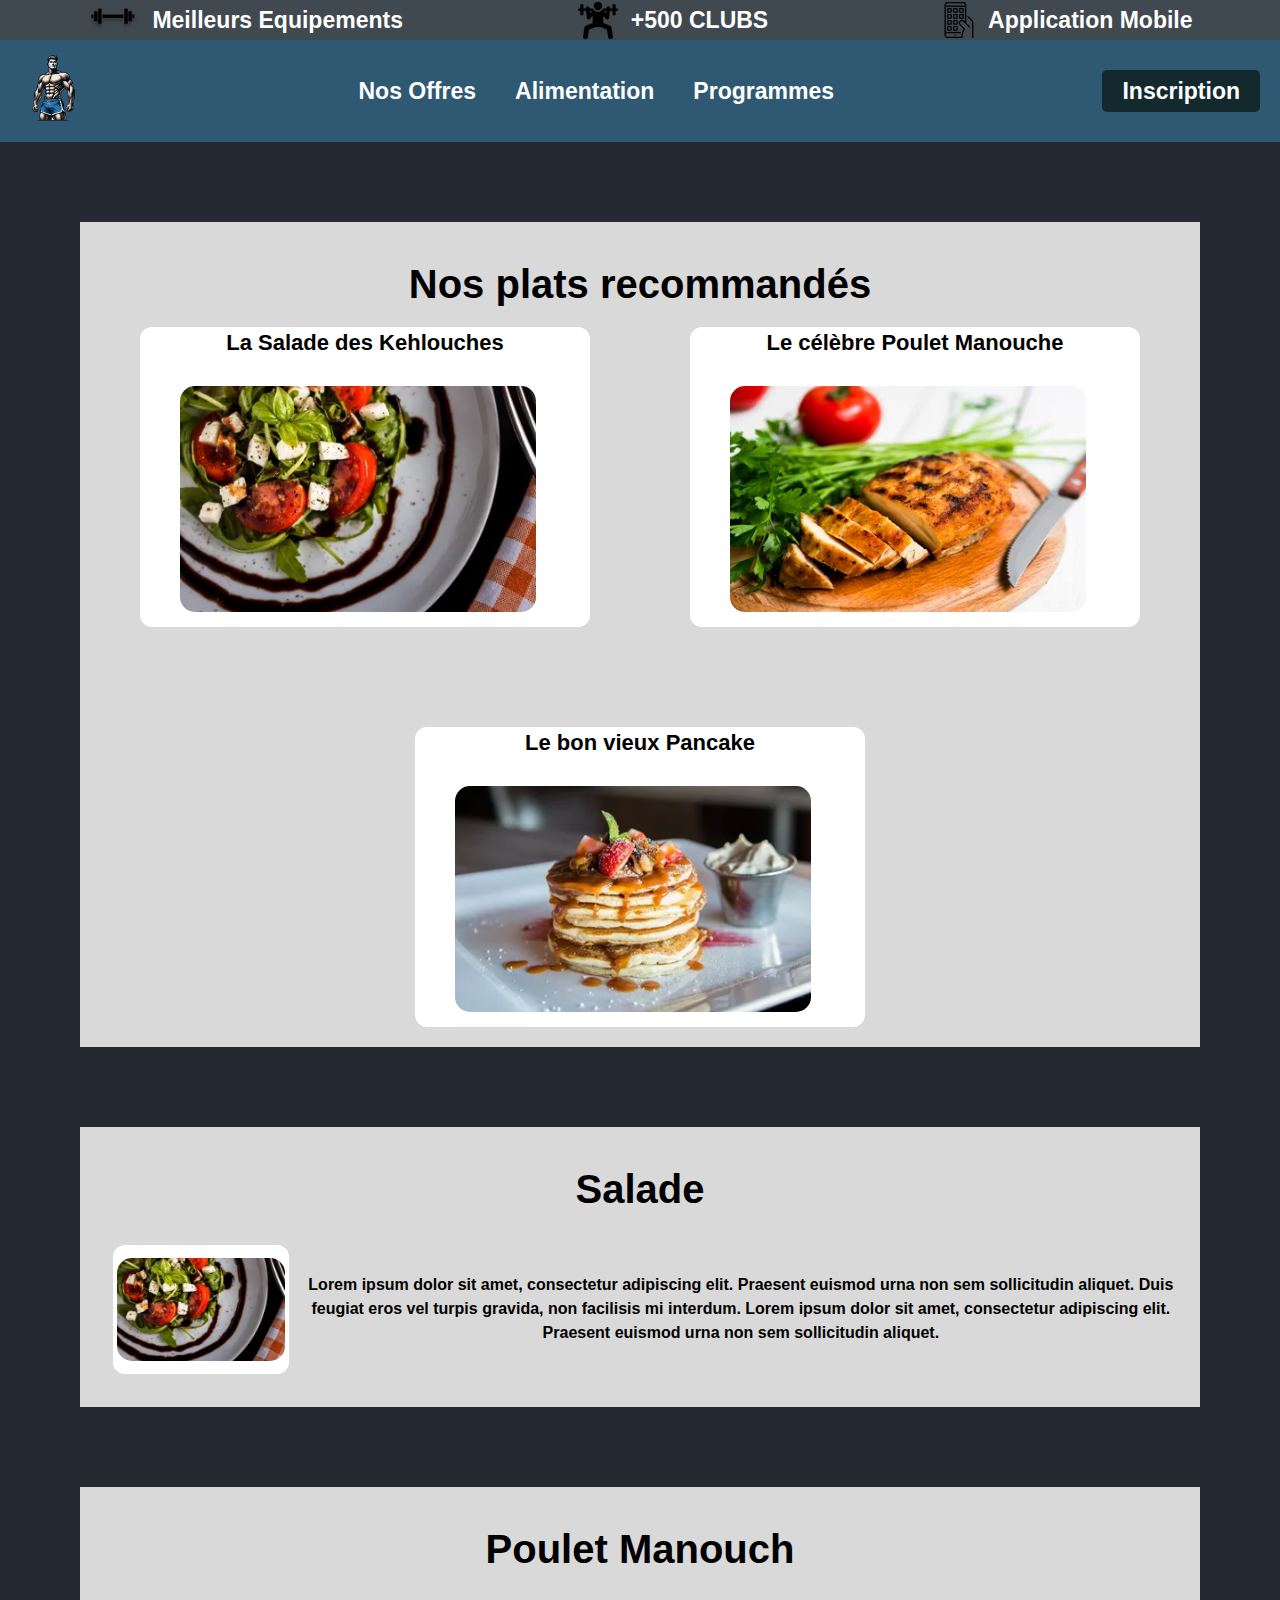
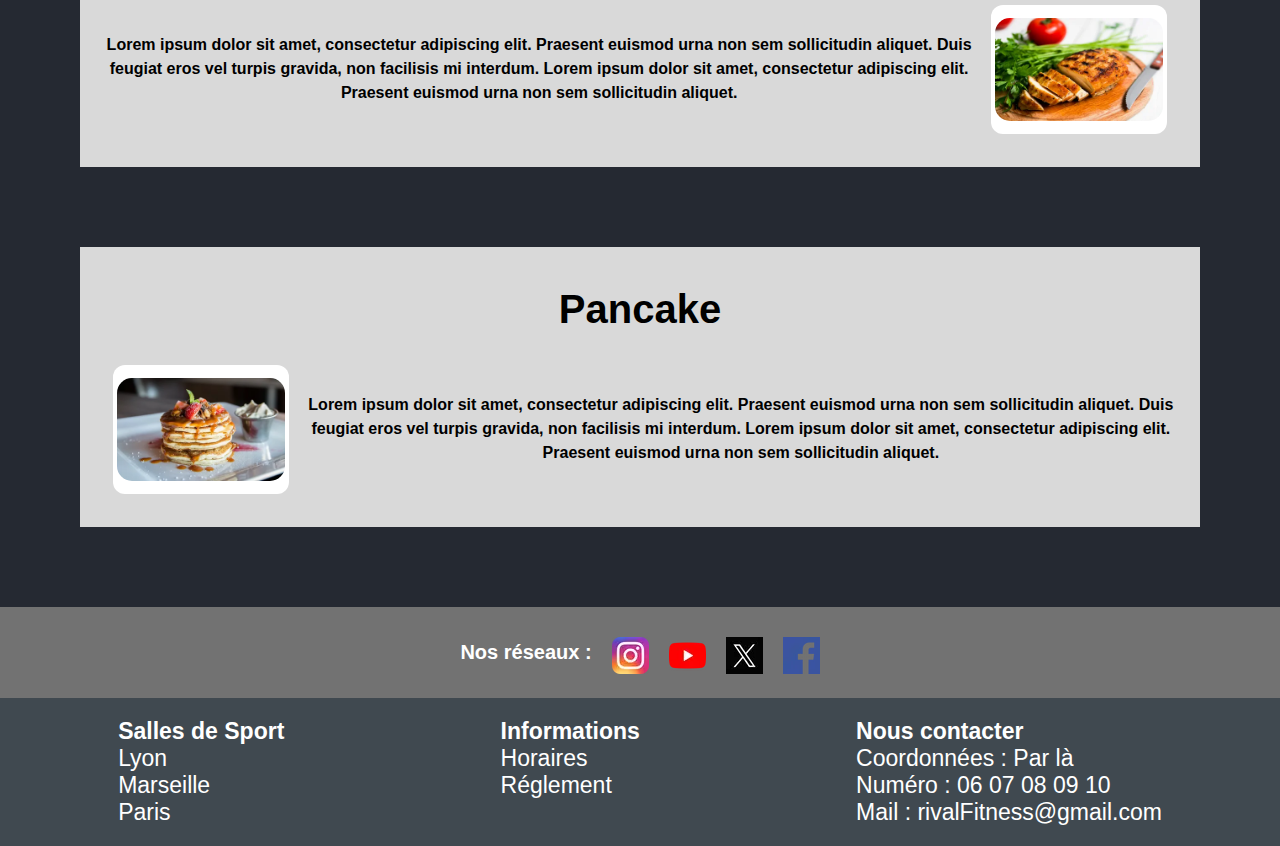
<file: Pages/alimentation.html>
<!DOCTYPE html>
<html lang="fr">
<head>
    <meta charset="UTF-8">
    <meta name="viewport" content="width=device-width, initial-scale=1.0">
    <meta name="description" content="Découvrez nos plats recommandés avec RivalFitness !">
    <meta name="keywords" content="Alimentation, Bien-être, Perte de Poids">
    <link rel="icon" href="../media/image/logo.png" type="image/png">
    <link rel="stylesheet" href="../css/style.css">
    <link rel="stylesheet" href="../css/styleAlimentation.css">
    <title>Rival Fitness - Alimentation</title>
</head>
<body>
    <!-- Barre Header -->
    <header>
        <p><img src="../media/image/header/haltere.webp" id="taille-1" alt="">Meilleurs Equipements</p>
        <p><img src="../media/image/header/hommemuscu.webp" id="taille-2" alt="">+500 CLUBS</p>
        <p><img src="../media/image/header/applicationmobile.webp" id="taille-3" alt="">Application Mobile</p>
    </header>

    <!-- Barre de navigation -->
    <nav class="navbar">
        <!-- Logo -->
        <div class="logo">
            <a href="../index.html"><img src="../media/image/logo.png"  alt="Acceuil"></a>
        </div>

       <!-- Menu Items -->
       <ul class="nav-menu">
           <li><a href="erreur404.html">Nos Offres</a></li>
           <li><a href="alimentation.html">Alimentation</a></li>
           <li><a href="programmes.html">Programmes</a></li>
       </ul>

       <!-- Sign-up Button -->
       <div class="signup-btn">
           <a href="inscription.html" class="button">Inscription</a>
       </div>
   </nav>

    <button id="scrollToTopBtn" onclick="scrollToTop()">↑</button>

    <main>
        <section class="nos-plats-section">
            <h2>Nos plats recommandés</h2>
            <div class="nos-plats">
                <div class="plat">
                    <h3>La Salade des Kehlouches</h3>
                    <a href="#Salade">
                        <img src="../media/image/alimentation/salade.webp" alt="Photo de la salate des Kehlouches appétissante">
                    </a>
                </div>
                    
                <div class="plat">
                    <h3>Le célèbre Poulet Manouche</h3>
                    <a href="#Poulet-manouch">
                        <img src="../media/image/alimentation/filet-de-poulet.webp" alt="Photo du célèbre Poulet Manouch appétissant">
                    </a>
                </div>              
                
                <div class="plat">
                    <h3>Le bon vieux Pancake</h3>
                    <a href="#Pancake">
                        <img src="../media/image/alimentation/pancake.webp" alt="Photo du bon vieux Pancake appétissant">
                    </a>
                </div>            
            </div>
        </section>
        
        <section class="plat-section">
            <h2 id="Salade">Salade</h2>
            <div class="plat-unique">
                <div class="image-container">
                    <img src="../media/image/alimentation/salade.webp" alt="Photo de la salate des Kehlouches appétissante">
                </div>
                <div class="plat-unique-content">
                    <p>Lorem ipsum dolor sit amet, consectetur adipiscing elit. Praesent euismod urna non sem sollicitudin aliquet.
                        Duis feugiat eros vel turpis gravida, non facilisis mi interdum. Lorem ipsum dolor sit amet, consectetur adipiscing elit. Praesent euismod urna non sem sollicitudin aliquet.
                    </p>
                </div>
            </div>
        </section>

        <section class="plat-section">
            <h2 id="Poulet-manouch">Poulet Manouch</h2>
            <div class="plat-unique">
                <div class="plat-unique-content">
                    <p>Lorem ipsum dolor sit amet, consectetur adipiscing elit. Praesent euismod urna non sem sollicitudin aliquet.
                        Duis feugiat eros vel turpis gravida, non facilisis mi interdum. Lorem ipsum dolor sit amet, consectetur adipiscing elit. Praesent euismod urna non sem sollicitudin aliquet.
                    </p>
                </div>
                <div class="image-container">
                    <img src="../media/image/alimentation/filet-de-poulet.webp" alt="Photo du poulet Manouch appétissant">
                </div>
            </div>
        </section>

        <section class="plat-section">
            <h2 id="Pancake">Pancake</h2>
            <div class="plat-unique">
                <div class="image-container">
                    <img src="../media/image/alimentation/pancake.webp" alt="Photo du bon vieux Pancake appétissant">
                </div>
                <div class="plat-unique-content">
                    <p>Lorem ipsum dolor sit amet, consectetur adipiscing elit. Praesent euismod urna non sem sollicitudin aliquet.
                        Duis feugiat eros vel turpis gravida, non facilisis mi interdum. Lorem ipsum dolor sit amet, consectetur adipiscing elit. Praesent euismod urna non sem sollicitudin aliquet.
                    </p>
                </div>
            </div>
        </section>
    </main>

    <footer>
        <!-- Section nos reseaux-->
        <div class="nos-reseaux-section">
            <div class="nos-reseaux">
                <p>Nos réseaux :</p>
                <div>
                    <a href="https://www.instagram.com/RivalFitness/" target="_blank">
                        <img src="../media/image/Instagram.webp" alt="Logo Instagram">
                    </a>
                    <a href="https://www.youtube.com/RivalFitness/" target="_blank">
                        <img src="../media/image/youtube.webp" alt="Logo Youtube">
                    </a>
                    <a href="https://www.x.com/RivalFitness/" target="_blank">
                        <img src="../media/image/twitter.webp" alt="Logo Twitter">
                    </a>
                    <a href="https://www.facebook.com/RivalFitness/" target="_blank">
                        <img src="../media/image/facebook.webp" alt="Logo Facebook">
                    </a>
                </div>
            </div>
        </div>
 
        <!-- Section pied de page-->
        <div class="pied-de-page-section"> 
            <div>
                <p>Salles de Sport</p>
                <ul>
                    <li><a href="erreur404.html">Lyon</a></li>
                    <li><a href="erreur404.html">Marseille</a></li>
                    <li><a href="erreur404.html">Paris</a></li>
                </ul>
            </div>
            <div>
                <p>Informations</p>
                <ul>
                    <li><a href="erreur404.html">Horaires</a></li>
                    <li><a href="erreur404.html">Réglement</a></li>
                </ul>
            </div>
            <div>
                <p>Nous contacter</p>
                <ul>
                    <li>Coordonnées : Par là</li>
                    <li>Numéro : 06 07 08 09 10</li>
                    <li>Mail :  rivalFitness@gmail.com</li>
                </ul>
            </div>
        </div>
    </footer>

    <script src="../js/theme-loader.js"></script>
    <script src="../js/scrollToTopBtn.js"></script>
</body>
</html>
</file>
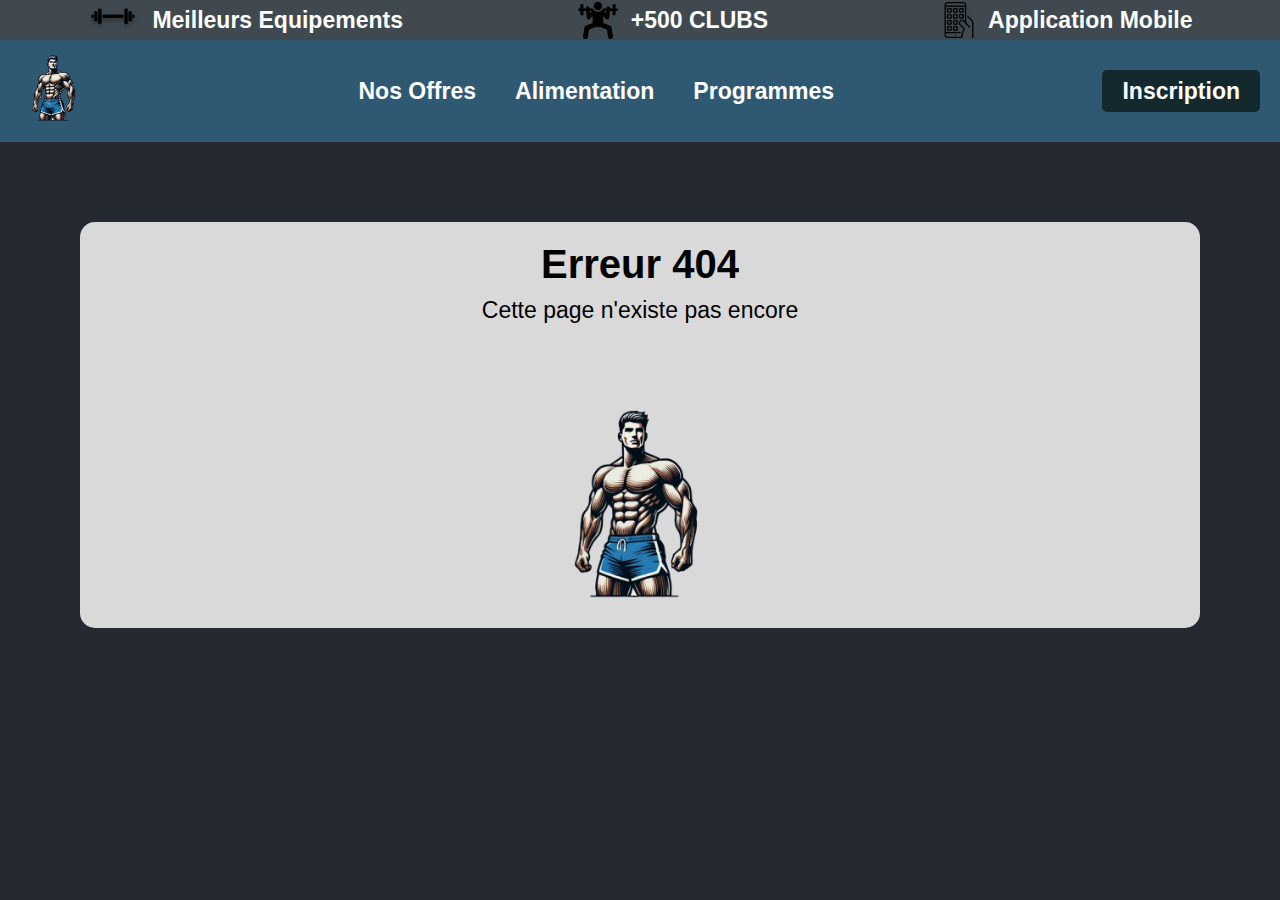
<file: Pages/erreur404.html>
<!DOCTYPE html>
<html lang="fr">
<head>
    <meta charset="UTF-8">
    <meta name="viewport" content="width=device-width, initial-scale=1.0">
    <meta name="description" content="Erreur page 404 !">
    <meta name="keywords" content="Erreur, 404, Poids, Muscles">
    <link rel="icon" href="../media/image/logo.png" type="image/png">
    <link rel="stylesheet" href="../css/style.css">
    <link rel="stylesheet" href="../css/styleErreur404.css">
    <title>Erreur404</title>
</head>
<body>
    <!-- Barre Header -->
    <header>
        <p><img src="../media/image/header/haltere.webp" alt="Icone Haltere">Meilleurs Equipements</p>
        <p><img src="../media/image/header/hommemuscu.webp" alt="Icone Hommemuscu">+500 CLUBS</p>
        <p><img src="../media/image/header/applicationmobile.webp" alt="Icone AppMobile">Application Mobile</p>
    </header>

    <!-- Barre de navigation -->
    <nav class="navbar">
        <!-- Logo -->
        <div class="logo">
            <a href="../index.html"><img src="../media/image/logo.png"  alt="Acceuil"></a>
        </div>

       <!-- Menu Items -->
       <ul class="nav-menu">
           <li><a href="erreur404.html">Nos Offres</a></li>
           <li><a href="alimentation.html">Alimentation</a></li>
           <li><a href="programmes.html">Programmes</a></li>
       </ul>

       <!-- Sign-up Button -->
       <div class="signup-btn">
           <a href="inscription.html" class="button">Inscription</a>
       </div>
   </nav>
   
    <main>
        <section class="Erreur404-section">
            <h1>Erreur 404</h1>
            <p>Cette page n'existe pas encore</p>
            <a href="../index.html">
                <img src="../media/image/logo.png" alt="">
            </a>
        </section>
    </main>
    <script src="../js/theme-loader.js"></script>
</body>
</html>
</file>
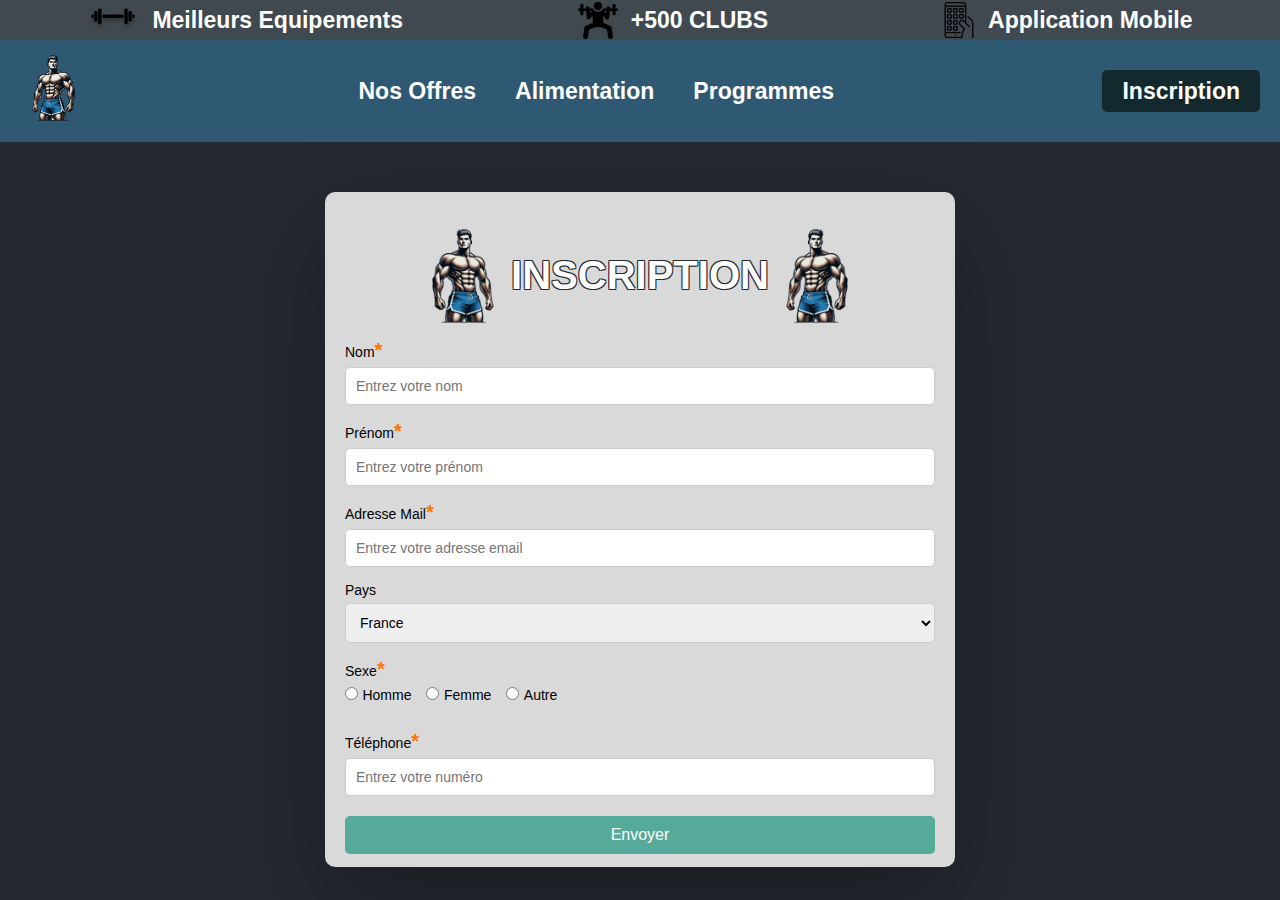
<file: Pages/inscription.html>
<!DOCTYPE html>
<html lang="fr">
<head>
    <meta charset="UTF-8">
    <meta name="viewport" content="width=device-width, initial-scale=1.0">
    <meta name="description" content="Inscrivez vous sur RivalFitness !">
    <meta name="keywords" content="Inscription, Données, Form">
    <link rel="icon" href="../media/image/logo.png" type="image/png">
    <link rel="stylesheet" href="../css/style.css">
    <link rel="stylesheet" href="../css/styleInscription.css">
    <link rel="stylesheet" href="https://cdnjs.cloudflare.com/ajax/libs/font-awesome/5.15.4/css/all.min.css">
    <title>Rival Fitness - Inscription</title>
</head>
<body>
    <!-- Barre Header -->
    <header>
        <p><img src="../media/image/header/haltere.webp" id="taille-1" alt="">Meilleurs Equipements</p>
        <p><img src="../media/image/header/hommemuscu.webp" id="taille-2" alt="">+500 CLUBS</p>
        <p><img src="../media/image/header/applicationmobile.webp" id="taille-3" alt="">Application Mobile</p>
    </header>

    <!-- Barre de navigation -->
    <nav class="navbar">
        <!-- Logo -->
        <div class="logo">
            <a href="../index.html"><img src="../media/image/logo.png"  alt=""></a>
        </div>

        <!-- Menu Items -->
        <ul class="nav-menu">
            <li><a href="../Pages/erreur404.html">Nos Offres</a></li>
            <li><a href="../Pages/alimentation.html">Alimentation</a></li>
            <li><a href="../Pages/programmes.html">Programmes</a></li>
        </ul>

        <!-- Sign-up Button -->
        <div class="signup-btn">
            <a href="../Pages/inscription.html" class="button">Inscription</a>
        </div>
    </nav>

    <main>
        <div class="form-wrapper">
            <div class="form-header">
                <img src="../media/image/logo.png" alt="RivalFitness" class="logo-left">
                <h1>INSCRIPTION</h1>
                <img src="../media/image/logo.png" alt="RivalFitness" class="logo-right">
            </div>
            <form action="mailto:rivalFitness@gmail.com" method="post" enctype="text/plain">
                <label for="nom">Nom<span>*</span></label>
                <input type="text" id="nom" name="nom" placeholder="Entrez votre nom" required>


                <label for="prenom">Prénom<span>*</span></label>
                <input type="text" id="prenom" name="prenom" placeholder="Entrez votre prénom" required>


                <label for="email">Adresse Mail<span>*</span></label>
                <input type="email" id="email" name="email" placeholder="Entrez votre adresse email" required>


                <label for="pays">Pays</label>
                <select id="pays" name="pays">
                    <option value="france">France</option>
                    <option value="belgique">Belgique</option>
                    <option value="suisse">Suisse</option>
                    <option value="canada">Canada</option>
                </select>


                <label>Sexe<span>*</span></label>
                <div class="radio-group">
                    <div>
                    <input type="radio" id="homme" name="sexe" value="homme" required>
                    <label for="homme">Homme</label>
                    </div>

                    <div>
                    <input type="radio" id="femme" name="sexe" value="femme" required>
                    <label for="femme">Femme</label>
                    </div>

                    <div>
                    <input type="radio" id="autre" name="sexe" value="autre" required>
                    <label for="autre">Autre</label>
                    </div>
                </div>

                <label for="telephone">Téléphone<span>*</span></label>
                <input type="tel" id="telephone" name="telephone" placeholder="Entrez votre numéro" required>

                <button type="submit">Envoyer</button>
            </form>
        </div>
    </main>
    <script src="../js/theme-loader.js"></script>
</body>
</html>
</file>
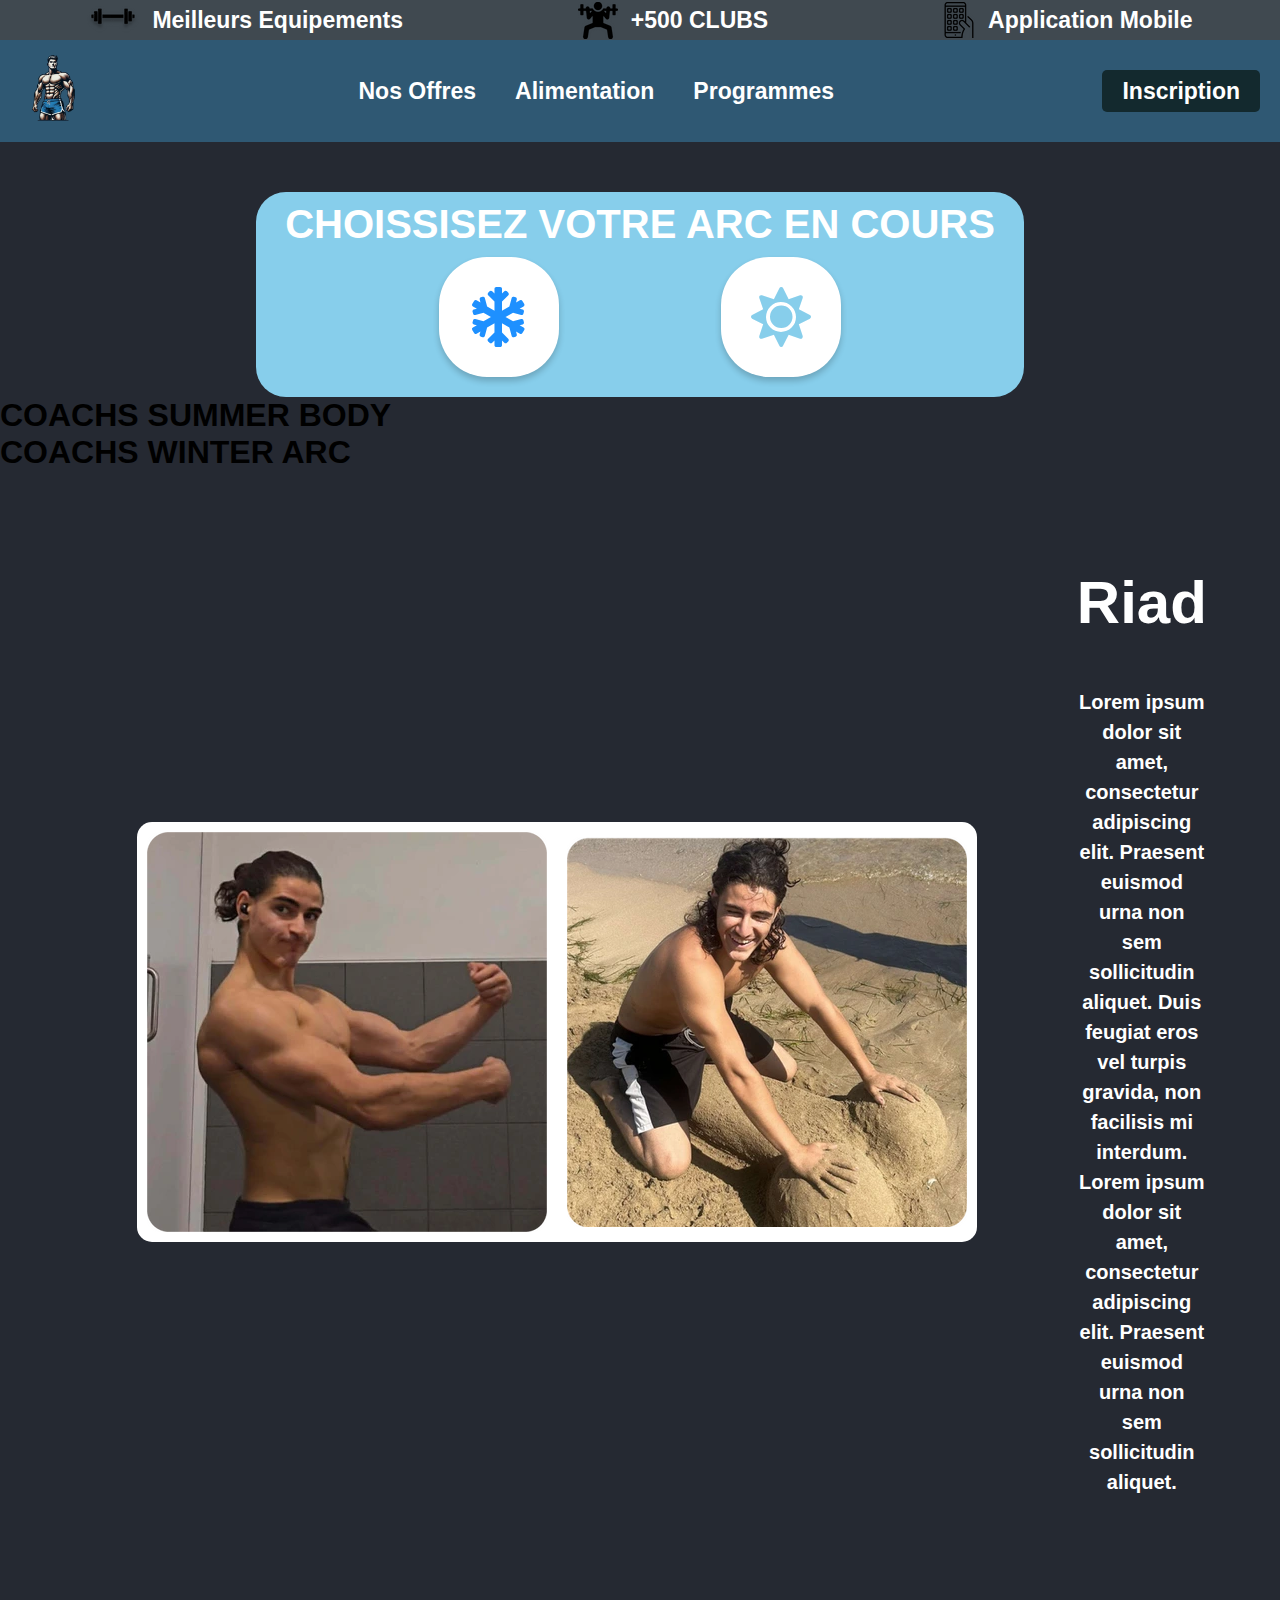
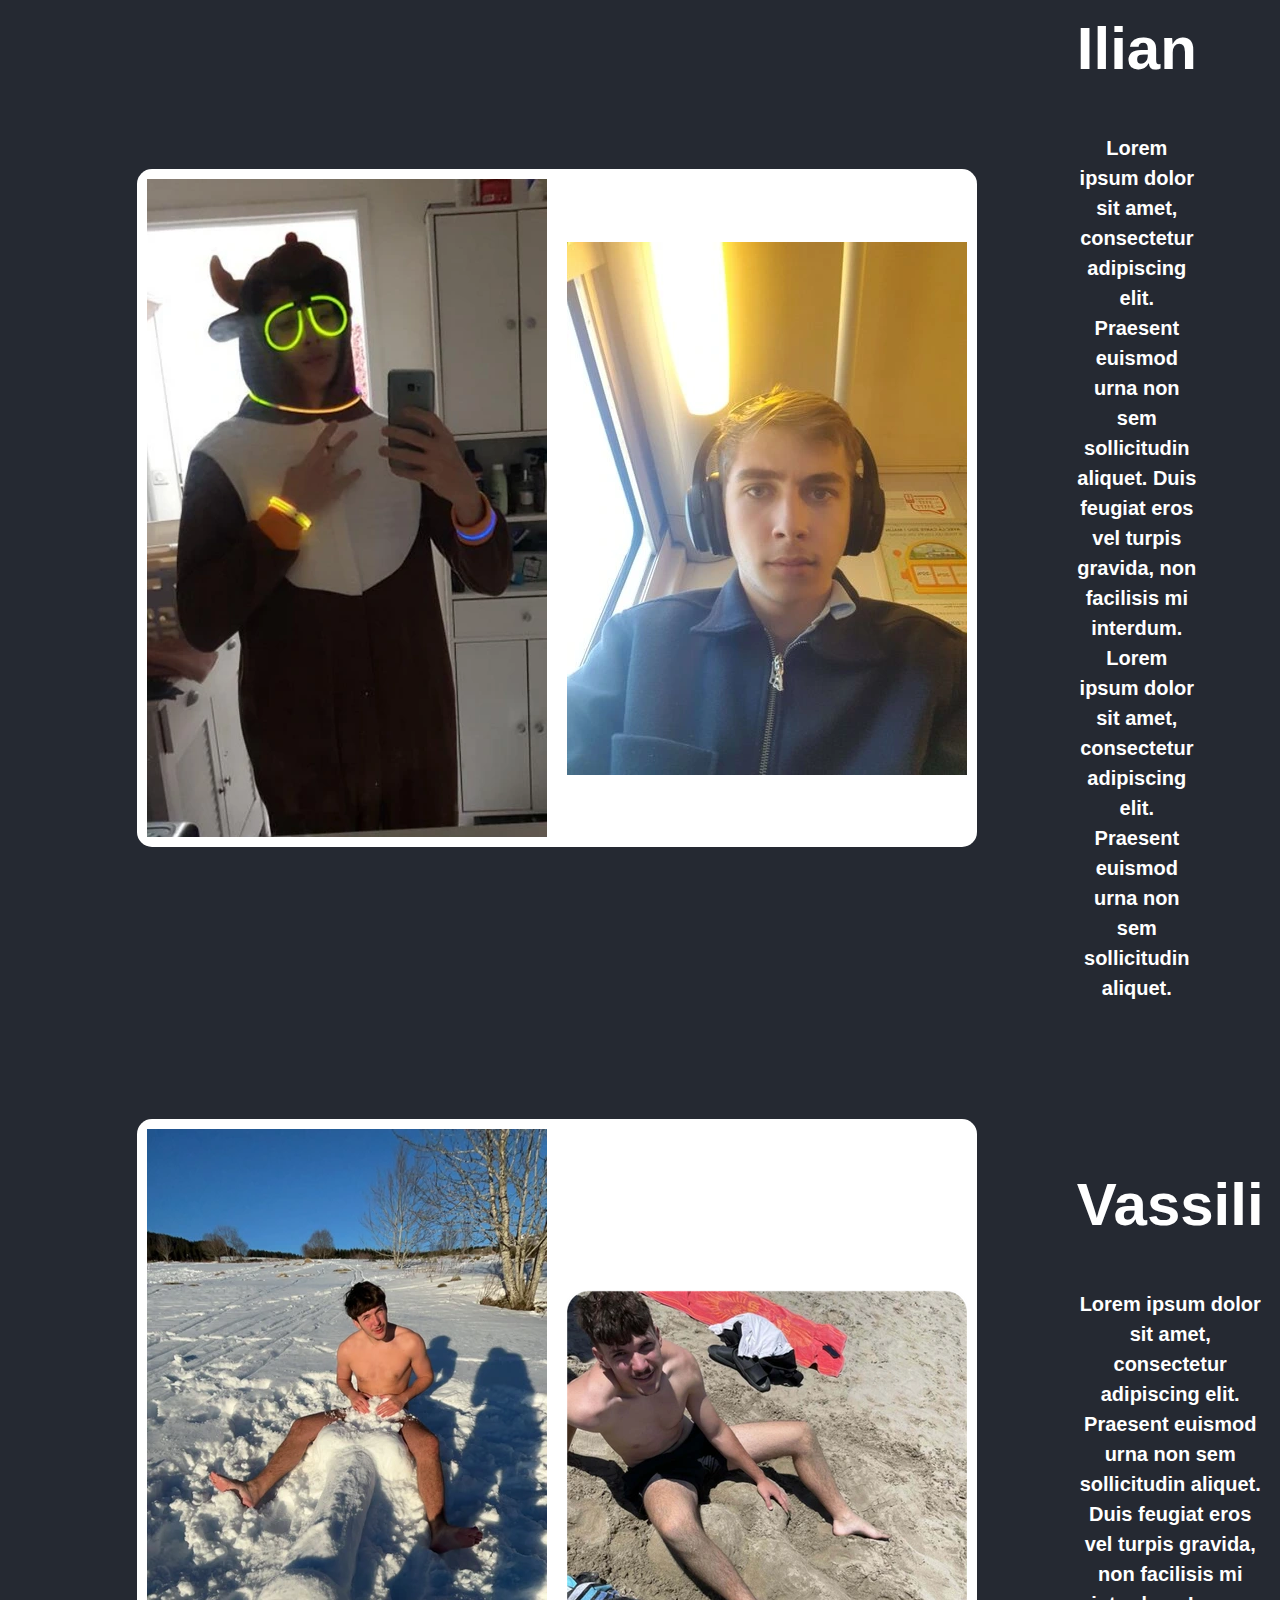
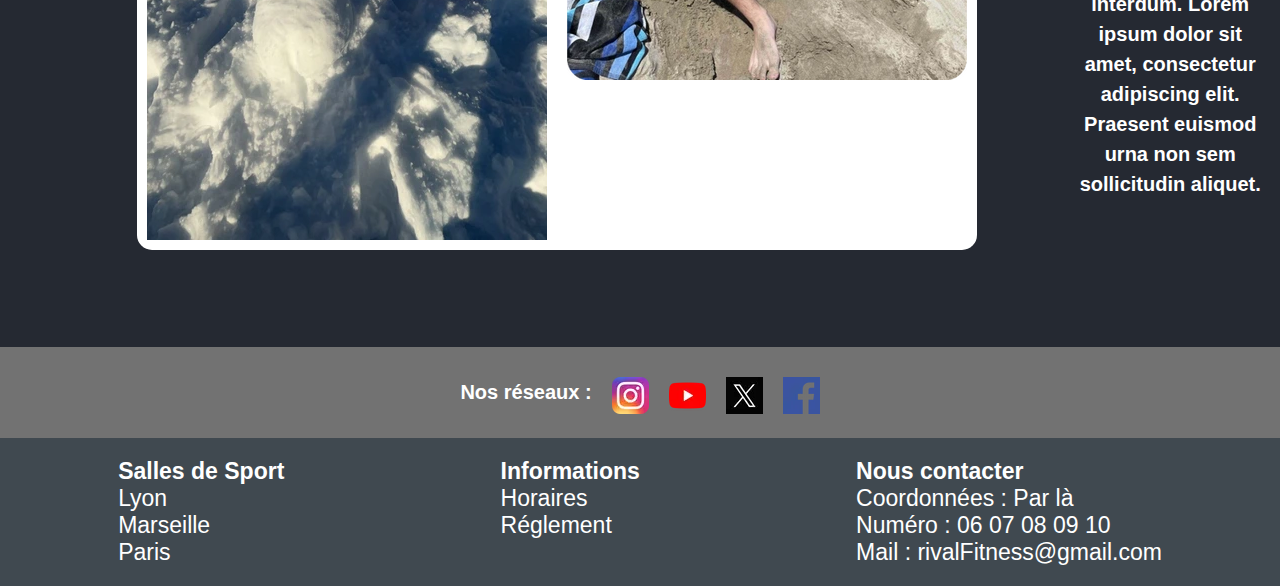
<file: Pages/programmes.html>
<!DOCTYPE html>
<html lang="fr">
<head>
    <meta charset="UTF-8">
    <meta name="viewport" content="width=device-width, initial-scale=1.0">
    <meta name="description" content="Choissez votre ARC avec RivalFitness !">
    <meta name="keywords" content="Coachs, Thème, Poids, Muscles">
    <link rel="icon" href="../media/image/logo.png" type="image/png">
    <link rel="stylesheet" href="../css/style.css">
    <link rel="stylesheet" href="../css/styleProgrammes.css">
    <link rel="stylesheet" href="https://cdnjs.cloudflare.com/ajax/libs/font-awesome/5.15.4/css/all.min.css">
    <title>Rival Fitness- Programmes</title>
</head>
<body>
   <!-- Barre Header -->
    <header>
        <p><img src="../media/image/header/haltere.webp" alt="Icone Haltere">Meilleurs Equipements</p>
        <p><img src="../media/image/header/hommemuscu.webp" alt="Icone Hommemuscu">+500 CLUBS</p>
        <p><img src="../media/image/header/applicationmobile.webp" alt="Icone AppMobile">Application Mobile</p>
    </header>

   <!-- Barre de navigation -->
   <nav class="navbar">
    <!-- Logo -->
    <div class="logo">
        <a href="../index.html"><img src="../media/image/logo.png"  alt="Acceuil"></a>
    </div>

   <!-- Menu Items -->
   <ul class="nav-menu">
       <li><a href="erreur404.html">Nos Offres</a></li>
       <li><a href="alimentation.html">Alimentation</a></li>
       <li><a href="programmes.html">Programmes</a></li>
   </ul>

   <!-- Sign-up Button -->
   <div class="signup-btn">
       <a href="inscription.html" class="button">Inscription</a>
   </div>
</nav>

   <button id="scrollToTopBtn" onclick="scrollToTop()">↑</button>

   <div class="theme-toggle">
       <h1>CHOISSISEZ VOTRE ARC EN COURS</h1>
       <div class="buttons-wrapper">
           <button id="winter-button" class="theme-button" aria-label="Winter ARC">
               <i class="fas fa-snowflake"></i>
           </button>
           <button id="summer-button" class="theme-button" aria-label="Summer ARC">
               <i class="fas fa-sun"></i>
           </button>
       </div>
   </div> 

   <h1 class="arc-title summer-element">COACHS SUMMER BODY</h1>
   <h1 class="arc-title winter-element">COACHS WINTER ARC</h1>

   <section class="coach-section">
       <div class="coach-unique">
           <div class="image-container">
               <img class="winter-element" src="../media/image/programmes/winter-riad.webp" alt="Coach Riad">
               <img class="summer-element" src="../media/image/programmes/summer-riad.webp" alt="Coach Riad">
           </div>
           <div class="coach-unique-content">
               <h2>Riad</h2>
               <p>Lorem ipsum dolor sit amet, consectetur adipiscing elit. Praesent euismod urna non sem sollicitudin aliquet.
                   Duis feugiat eros vel turpis gravida, non facilisis mi interdum. Lorem ipsum dolor sit amet, consectetur adipiscing elit. Praesent euismod urna non sem sollicitudin aliquet.
               </p>
           </div>
       </div>
   </section>

   <section class="coach-section">
       <div class="coach-unique">
           <div class="image-container">
               <img class="winter-element" src="../media/image/programmes/summer-ilian.webp" alt="Coach Ilian">
               <img class="summer-element" src="../media/image/programmes/winter-ilian.webp" alt="Coach Ilian">
           </div>
           <div class="coach-unique-content">
               <h2>Ilian</h2>
               <p>Lorem ipsum dolor sit amet, consectetur adipiscing elit. Praesent euismod urna non sem sollicitudin aliquet.
                   Duis feugiat eros vel turpis gravida, non facilisis mi interdum. Lorem ipsum dolor sit amet, consectetur adipiscing elit. Praesent euismod urna non sem sollicitudin aliquet.
               </p>
           </div>
       </div>
   </section>

   <section class="coach-section">
       <div class="coach-unique">
           <div class="image-container">
               <img class="winter-element" src="../media/image/programmes/winter-vassili.webp" alt="Coach Vassili">
               <img class="summer-element" src="../media/image/programmes/summer-vassili.webp" alt="Coach Vassili">
           </div>
           <div class="coach-unique-content">
               <h2>Vassili</h2>
               <p>Lorem ipsum dolor sit amet, consectetur adipiscing elit. Praesent euismod urna non sem sollicitudin aliquet.
                   Duis feugiat eros vel turpis gravida, non facilisis mi interdum. Lorem ipsum dolor sit amet, consectetur adipiscing elit. Praesent euismod urna non sem sollicitudin aliquet.
               </p>
           </div>
       </div>
   </section>

   <footer>
    <!-- Section nos reseaux-->
    <div class="nos-reseaux-section">
        <div class="nos-reseaux">
            <p>Nos réseaux :</p>
            <div>
                <a href="https://www.instagram.com/RivalFitness/" target="_blank">
                    <img src="../media/image/Instagram.webp" alt="Logo Instagram">
                </a>
                <a href="https://www.youtube.com/RivalFitness/" target="_blank">
                    <img src="../media/image/youtube.webp" alt="Logo Youtube">
                </a>
                <a href="https://www.x.com/RivalFitness/" target="_blank">
                    <img src="../media/image/twitter.webp" alt="Logo Twitter">
                </a>
                <a href="https://www.facebook.com/RivalFitness/" target="_blank">
                    <img src="../media/image/facebook.webp" alt="Logo Facebook">
                </a>
            </div>
        </div>
    </div>

    <!-- Section pied de page-->
    <div class="pied-de-page-section"> 
        <div>
            <p>Salles de Sport</p>
            <ul>
                <li><a href="erreur404.html">Lyon</a></li>
                <li><a href="erreur404.html">Marseille</a></li>
                <li><a href="erreur404.html">Paris</a></li>
            </ul>
        </div>
        <div>
            <p>Informations</p>
            <ul>
                <li><a href="erreur404.html">Horaires</a></li>
                <li><a href="erreur404.html">Réglement</a></li>
            </ul>
        </div>
        <div>
            <p>Nous contacter</p>
            <ul>
                <li>Coordonnées : Par là</li>
                <li>Numéro : 06 07 08 09 10</li>
                <li>Mail :  rivalFitness@gmail.com</li>
            </ul>
        </div>
    </div>
</footer>

   <script src="../js/theme-updater.js"></script>
   <script src="../js/scrollToTopBtn.js"></script>
</body>
</html>
</file>
<file: css/style.css>
/* Style général */
* {
    margin: 0;
    padding: 0;
    box-sizing: border-box;
    font-family: Arial, Helvetica, sans-serif;
}

/* Définition des variables de couleurs globales */
:root {
    --background-coIlianlor: #252932;
    --header-footer-color: #A3AEB6;
    --nav-color: #2f5873;
    --button-color: #4691a4;
    --button-hover-color: #3a7f90;
    --component-color: #D9D9D9;
    --footer-1-color: #727272;
    --text-color-1: #ffffff;
    --text-color-2: #000000;
    --submit-btn-color: rgb(85, 170, 153);
    --submit-btn-hover-color: rgb(68, 170, 136);

    --font-size-large: 40px;
    --font-size-medium: 23px;
    --font-size-small: 15px;

    --logo-size-large: 200px;
    --logo-size-small: 70px;

    --gap-large: 80px;
    --gap-medium: 20px; 
    --gap-small: 13px;

    --nav-pad-width: 15px;
    --nav-pad-heigh: 8px;
}

@media (max-width: 700px) {
    :root {
        --font-size-large: 25px;
        --font-size-medium: 10px;
        --font-size-small: 8px;

        --logo-size-large: 100px;
        --logo-size-small: 40px;

        --gap-large: 25px;
        --gap-medium: 12px; 
        --gap-small: 3px;

        --nav-pad-width: 8px;
        --nav-pad-heigh: 5px;
    }

    header img {
        height: 25px;
    }
}

/* Thème Hiver (winter) */
body.winter {
    --background-color: #252932;
    --header-footer-color: #404950;
    --nav-color: #2f5873;
    --button-color: #13292e;
    --button-hover-color: #3a7f90;
    --component-color: #D9D9D9;
    --footer-1-color: #727272;
    --text-color-1: #ffffff;
    --text-color-2: #000000;
    --submit-btn-color: rgb(85, 170, 153);
    --submit-btn-hover-color: rgb(68, 170, 136);
}

/* Thème Été (summer) */
body.summer {
    --background-color: #E0CDA9;
    --header-footer-color: #FFB88C;
    --nav-color: #F28563;
    --button-color: #F1A7A3;
    --button-hover-color: #b17572;
    --component-color: #FFE6D2;
    --footer-1-color: #D68F5A;
    --text-color-1: #ffffff;
    --text-color-2: #000000;
    --submit-btn-color: rgb(235, 152, 0);
    --submit-btn-hover-color: rgb(179, 117, 2);
}

body {
    background-color: var(--background-color);
}

/* Header */
header {
    background-color: var(--header-footer-color);
    height: 40px;
    display: flex;
    flex-direction: row;
    position: relative;
    justify-content: space-around;
    align-items: center;
    font-size: var(--font-size-medium);
    font-weight: bolder;
    color: var(--text-color-1);
}

header p {
    align-items: center;
    display: flex;
    gap: var(--gap-small); /* Espace entre l'image et le texte */
}

.navbar {
    position: sticky;
    top: 0;
    left: 0;
    width: 100%;
    background-color: var(--nav-color);
    display: flex;
    justify-content: space-between;
    align-items: center;
    padding: var(--gap-small) var(--gap-medium);
    z-index: 1;
    transition: top 0.3s ease-in-out;
    font-weight: bolder;
}

.navbar.sticky {
    position: fixed;
    top: 0;
    width: 100%;
    box-shadow: 0 4px 6px rgba(0, 0, 0, 0.1);
}

.logo a {
    font-size: var(--font-size-medium);
    font-weight: bold;
    color: var(--text-color-1);
    text-decoration: none;
}

.logo a img {
    width: var(--logo-size-small);
}

.nav-menu {
    list-style: none;
    display: flex;
    gap: var(--gap-small);
}

.nav-menu li a {
    text-decoration: none;
    color: var(--text-color-1);
    font-size: var(--font-size-medium);
    padding: var(--nav-pad-heigh) var(--gap-small);
    transition: background-color 0.3s ease;
}

.nav-menu li a:hover {
    background-color: var(--button-color);
    border-radius: 5px;
}

.signup-btn .button {
    text-decoration: none;
    color: var(--text-color-1);
    font-size: var(--font-size-medium);
    background-color: var(--button-color);
    padding: 8px var(--gap-medium);
    border-radius: 5px;
    transition: background-color 0.3s ease;
}

.signup-btn .button:hover {
    background-color: var(--button-hover-color);
}

/* Section principale */
main {
    background-color: var(--background-color);
}

#scrollToTopBtn {
    position: fixed;
    bottom: 2vh;
    right: 2vh;
    padding: 10px 15px;
    background-color: var(--button-color);
    color: var(--text-color-1);
    border: none;
    border-radius: 5px;
    font-size: 35px;
    font-weight: 300;
    cursor: pointer;
    display: none; /* Initialement masqué */
    z-index: 1000;
}
  
#scrollToTopBtn:hover {
    background-color: var(--button-hover-color)
}

/* Section Nos Réseaux */
.nos-reseaux-section {
    background-color: var(--footer-1-color);
    height: auto;
}

.nos-reseaux {
    display: flex;
    flex-wrap: wrap;
    align-items: center;
    justify-content: center;
    gap: var(--gap-medium);
    padding: var(--gap-medium);
}

.nos-reseaux div {
    display: flex;
    flex-wrap: wrap;
    align-items: center;
    gap: var(--gap-medium);
    margin-top: 10px;
}

.nos-reseaux p {
    color: var(--text-color-1);
    font-size: 20px;
    font-weight: bold;
}

.nos-reseaux a img:hover {
    transform: scale(1.1);
}

/* Section Pied-de-Page */
.pied-de-page-section {
    background-color: var(--header-footer-color);
    padding: 20px;
    height: auto;
    gap: var(--gap-medium);
    display: flex;
    flex-wrap: wrap;
    justify-content: space-around;
    margin: auto;
}
@media (max-width: 700px) {
    .pied-de-page-section {
        justify-content: left;
    }
}

.pied-de-page-section p {
    color: var(--text-color-1);
    font-size: var(--font-size-medium);
    font-weight: bold;
}

.pied-de-page-section ul {
    list-style-type: none;
}

.pied-de-page-section li{
    font-size: var(--font-size-medium);
    color: var(--text-color-1);
}

.pied-de-page-section ul li a {
    text-decoration: none;  
    color: var(--text-color-1);
}

.pied-de-page-section ul li a:visited {
    color: var(--text-color-1);
}
</file>
<file: css/styleAlimentation.css>
@media (max-width: 700px) {
   .plat-unique {
        flex-direction: column;
    }

    .plat-section .image-container {
        order: -1;
    }
}

h2 {
    font-size: 40px;
    font-weight: bold;
    color: var(--text-color-2);
    margin: var(--gap-medium);
    text-align: center;
}

h3 {
    font-size: 22px;
}

.nos-plats-section {
    background-color: var(--component-color);
    margin: var(--gap-large);
    padding: var(--gap-medium);
    height: auto;
}

.nos-plats {
    display: flex;
    justify-content: center;
    flex-wrap: wrap;
    gap: 100px;
}

.nos-plats div {
    background-color: var(--text-color-1);
    display: flex;
    align-items: center;
    justify-content: center;
    width: 450px;
    height: 300px;
    border-radius: 12px;
}

.nos-plats img{
    width: 96%;
    height: 95%;  
    border-radius: 15px;
}

.plat {
    display: flex;
    flex-direction: column;
    align-items: center;
    justify-content: center;
    gap: 30px;
}

.plat p {
    font-size: 16px;
    font-weight: bold;
    color: var(--text-color-1);
    line-height: 1.5;
    text-align: center;
}

/* Plat Salade */

.plat-section {
    background-color: var(--component-color);
    margin: var(--gap-large);
    padding: var(--gap-medium);
    height: auto;
}

.plat-unique {
    display: flex;
    align-items: center;
    justify-content: center;
}

.image-container {
    margin: var(--gap-small);
    background-color: var(--text-color-1);
    display: flex;
    align-items: center;
    justify-content: center;
    width: auto;
    height: auto;
    border-radius: 12px;
}


.image-container img {
    margin: var(--gap-small);
    width: 96%;
    height: 95%;  
    border-radius: 15px;
}

.plat-unique-content p {
    font-size: 16px;
    font-weight: bold;
    color: black;
    line-height: 1.5;
    text-align: center;
}

#Salade, #Poulet-manouch, #Pancake {
    scroll-margin-top: 25vh;
}
</file>
<file: css/styleErreur404.css>
main {
    display: flex;
    justify-content: center;
    align-items: center;
}

.Erreur404-section {
    margin: var(--gap-large);
    padding: var(--gap-medium);
    width: 100%;
    height: auto;
    border-radius: 15px;
    display: flex;
    flex-direction: column;
    justify-content: center;
    align-items: center;
    background-color: var(--component-color);
}

.Erreur404-section h1 {
    color: var(--text-color-2);
    font-size: var(--font-size-large);
}

.Erreur404-section p {
    padding-top: 10px;
    color: var(--text-color-2);
    font-size: var(--font-size-medium);
    padding-bottom: var(--gap-large);
}

.Erreur404-section img {
    width: var(--logo-size-large);
}
</file>
<file: css/styleInscription.css>
/* Conteneur principal */
main {
    display: flex;
    align-items: center;
    justify-content: center;
}

.form-wrapper {
    margin-top: 50px;
    width: 70vh;
    height: 75vh;
    background-color: var(--component-color); /* Fond du formulaire */
    border-radius: 10px;
    box-shadow: 0 40px 100px rgba(0, 0, 0, 0.3);
    padding: 20px;
}

.form-header {
    width: 100%;
    height: 20%;
    justify-content: space-between;
    display: flex;
    flex-direction: row;
    justify-content: center;
    align-items: center;
}

.logo-right {
    width: 100px;
}

.logo-left {
    width: 100px;
    transform: scaleX(-1);
}

h1 {
    color: white;
    font-size: 40px;
    text-shadow:
        -1px -1px 0 #252932,
        1px -1px 0 #252932,
        -1px 1px 0 #252932,
        1px 1px 0 #252932;
}

/* Styles du formulaire */
form {
    display: flex;
    flex-direction: column;
}

label {
    font-size: 14px;
    margin-bottom: 5px;
}

label span {
    color: rgb(255, 115, 0);
    font-weight: bold;
    font-size: 20px;
}

input, select {
    padding: 10px;
    margin-bottom: 15px;
    border: 1px solid #ccc;
    border-radius: 5px;
    font-size: 14px;
}

.radio-group {
    display: flex;
    gap: 15px;
    margin-bottom: 15px;
}

button {
    background-color: var(--submit-btn-color);
    color: var(--text-color-1);
    border: none;
    margin-top: 5px;
    padding: 10px;
    border-radius: 5px;
    font-size: 16px;
    cursor: pointer;
}

button:hover {
    background-color: var(--submit-btn-hover-color);
}
</file>
<file: css/styleProgrammes.css>
:root {
    --font-size-3: 60px;
    --font-size-2: 40px;
    --font-size-1: 20px;

    --btn-theme-size: 120px;
    --coach-img-size: 400px;
}

@media (max-width: 700px) {
    :root {
        --font-size-3: 35px;
        --font-size-2: 25px;
        --font-size-1: 16px;
        
        --btn-theme-size: 70px;
        --coach-img-size: 300px;     
    }
    .coach-unique {
        flex-direction: column;
    }
    .image-container img {
        width: 100px;
        height: auto;  
    }
}

/* Conteneur des boutons */
.theme-toggle {
    display: flex;
    flex-wrap: wrap;
    align-items: center;
    justify-content: space-around;
    background-color: #87CEEB; /* Bleu pour le thème Winter (ajuste en fonction du thème) */
    border-radius: 30px;
    padding: 10px;
    width: 60%;
    margin: 50px auto 0 auto;
    transition: background-color 0.3s ease;
}

.theme-toggle h1 {
    color: white;
    width: 100%;
    text-align: center;
    font-size: var(--font-size-2);
}

.buttons-wrapper {
    display: flex;
    flex-wrap: wrap;
    align-items: center;
    justify-content: space-evenly;
    padding: 10px;
    width: 100%;
}

/* Boutons individuels */
.theme-button {
    background-color: white;
    border: none;
    border-radius: 40%;
    width: var(--btn-theme-size);
    height: var(--btn-theme-size);
    display: flex;
    align-items: center;
    justify-content: center;
    cursor: pointer;
    box-shadow: 0 4px 6px rgba(0, 0, 0, 0.2);
    transition: transform 0.3s ease, box-shadow 0.3s ease;
}

.theme-button i {
    font-size: var(--font-size-3);
    color: #87CEEB; /* Couleur par défaut de l'icône */
}

/* Effet au survol */
.theme-button:hover {
    transform: scale(1.1);
    box-shadow: 0 6px 8px rgba(0, 0, 0, 0.3);
}

/* Couleurs pour Winter */
#winter-button i {
    color: #1E90FF;
}

/* Couleurs pour Summer */
#summer-button i {
    color: #FFA500;
}

/* Thème actif (par exemple, Summer) */
.theme-toggle.summer {
    background-color: #FFD700;
}

.theme-toggle.summer #winter-button i {
    color: #FFD700; /* Couleur atténuée pour le flocon en Summer */
}

.theme-toggle.summer #summer-button i {
    color: #FFA500; /* Soleil en jaune/orange */
}

/* Thème actif (par exemple, Winter) */
.theme-toggle.winter {
    background-color: #87CEEB;
}

.theme-toggle.winter #winter-button i {
    color: #1E90FF;
}

.theme-toggle.winter #summer-button i {
    color: #87CEEB;
}

h2 {
    font-size: var(--font-size-3);
    font-weight: bold;
    color: white;
    margin-bottom: 50px;
    text-align: center;
}

.coach-section {
    padding: 20px 0;
    margin: 6%;
}

.coach-unique {
    display: flex;
    align-items: center;
    margin-left: 60px;
    margin-right: 60px;
    gap: 100px;
}

.image-container {
    background-color: white;
    display: flex;
    justify-content: center;
    align-items: center;
    border-radius: 15px;
}

.image-container img {
    margin: 10px;
    width: var(--coach-img-size);
    height: auto;  
}

.coach-unique-content p {
    font-size: var(--font-size-1);
    font-weight: bold;
    color: white;
    line-height: 1.5;
    text-align: center;
}
</file>
